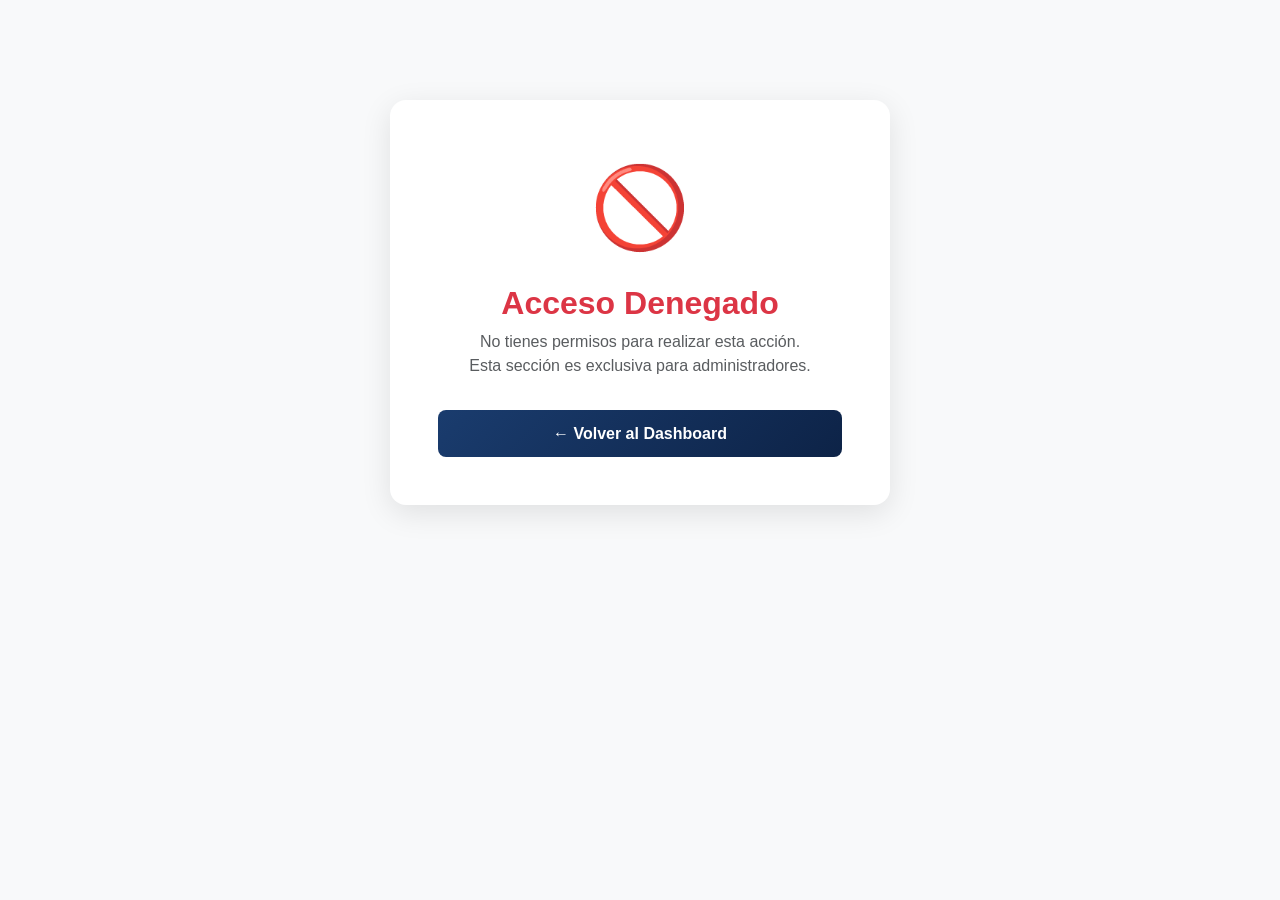
<file: src/main/resources/static/acceso-denegado.html>
<!DOCTYPE html>
<html lang="es">
<head>
    <meta charset="UTF-8">
    <title>Acceso Denegado</title>
    <link href="https://cdn.jsdelivr.net/npm/bootstrap@5.3.0/dist/css/bootstrap.min.css" rel="stylesheet">
    <link rel="stylesheet" href="css/style.css">
</head>
<body class="bg-light">
<div class="denied-box">
    <div style="font-size:5rem">🚫</div>
    <h2 class="text-danger fw-bold mt-3">Acceso Denegado</h2>
    <p class="text-muted mt-2">No tienes permisos para realizar esta acción.<br>
    Esta sección es exclusiva para administradores.</p>
    <a href="dashboard.html" class="btn btn-kinal mt-3">← Volver al Dashboard</a>
</div>
</body>
</html>
</file>
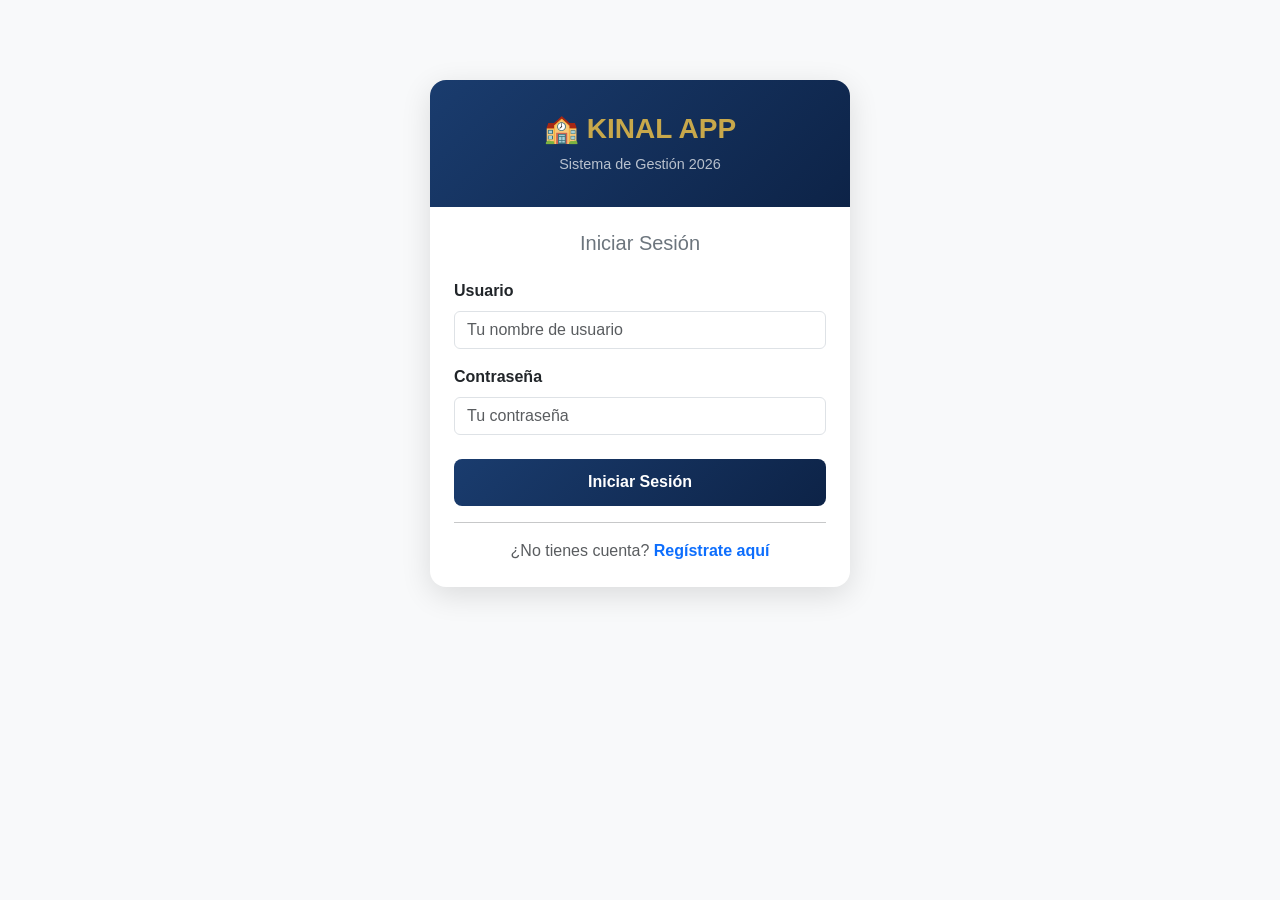
<file: src/main/resources/static/login.html>
<!DOCTYPE html>
<html lang="es">
<head>
    <meta charset="UTF-8">
    <meta name="viewport" content="width=device-width, initial-scale=1.0">
    <title>KinalApp - Iniciar Sesión</title>
    <link href="https://cdn.jsdelivr.net/npm/bootstrap@5.3.0/dist/css/bootstrap.min.css" rel="stylesheet">
    <link rel="stylesheet" href="css/style.css">
</head>
<body class="bg-light">

<div class="container">
    <div class="auth-card card">
        <div class="auth-header">
            <h3>🏫 KINAL APP</h3>
            <p>Sistema de Gestión 2026</p>
        </div>
        <div class="card-body p-4">

            <div id="alerta" class="alert d-none mb-3"></div>

            <h5 class="mb-4 text-center text-secondary">Iniciar Sesión</h5>

            <div class="mb-3">
                <label class="form-label fw-semibold">Usuario</label>
                <input type="text" id="username" name="username" class="form-control" placeholder="Tu nombre de usuario">
                <div class="invalid-feedback d-none" id="err-username">El usuario es obligatorio</div>
            </div>

            <div class="mb-3">
                <label class="form-label fw-semibold">Contraseña</label>
                <input type="password" id="password" name="password" class="form-control" placeholder="Tu contraseña">
                <div class="invalid-feedback d-none" id="err-password">La contraseña es obligatoria</div>
            </div>

            <button class="btn btn-kinal mt-2 w-100" onclick="iniciarSesion()">
                Iniciar Sesión
            </button>

            <hr>
            <p class="text-center mb-0 text-muted">
                ¿No tienes cuenta?
                <a href="registro.html" class="text-decoration-none fw-semibold">Regístrate aquí</a>
            </p>
        </div>
    </div>
</div>

<script>
    const params = new URLSearchParams(window.location.search);
    if (params.get('error')) mostrarAlerta('Usuario o contraseña incorrectos', 'danger');
    if (params.get('logout')) mostrarAlerta('Sesión cerrada correctamente', 'success');

    function mostrarAlerta(msg, tipo) {
        const a = document.getElementById('alerta');
        a.className = `alert alert-${tipo}`;
        a.classList.remove('d-none');
        a.textContent = msg;
    }

    function validar() {
        let ok = true;
        const u = document.getElementById('username');
        const p = document.getElementById('password');
        const eu = document.getElementById('err-username');
        const ep = document.getElementById('err-password');

        u.classList.remove('is-invalid'); eu.classList.add('d-none');
        p.classList.remove('is-invalid'); ep.classList.add('d-none');

        if (!u.value.trim()) {
            u.classList.add('is-invalid'); eu.classList.remove('d-none'); ok = false;
        }
        if (!p.value.trim()) {
            p.classList.add('is-invalid'); ep.classList.remove('d-none'); ok = false;
        }
        return ok;
    }

    function iniciarSesion() {
        if (!validar()) return;

        // Construimos los parámetros URL-encoded exactos que Spring Security exige
        const data = new URLSearchParams();
        data.append('username', document.getElementById('username').value.trim());
        data.append('password', document.getElementById('password').value);

        fetch('/api/auth/login', {
            method: 'POST',
            headers: {
                'Content-Type': 'application/x-www-form-urlencoded'
            },
            body: data.toString(), // Enviamos el string codificado puro
            credentials: 'include'
        })
        .then(response => {
            // Si el backend (SecurityConfig) responde con el JSON de éxito (200 OK)
            if (response.ok) {
                window.location.href = '/dashboard.html';
            } else {
                mostrarAlerta('Usuario o contraseña incorrectos', 'danger');
            }
        })
        .catch(() => mostrarAlerta('Error de conexión con el servidor', 'danger'));
    }

    document.addEventListener('keydown', e => {
        if (e.key === 'Enter') iniciarSesion();
    });
</script>
</body>
</html>
</file>
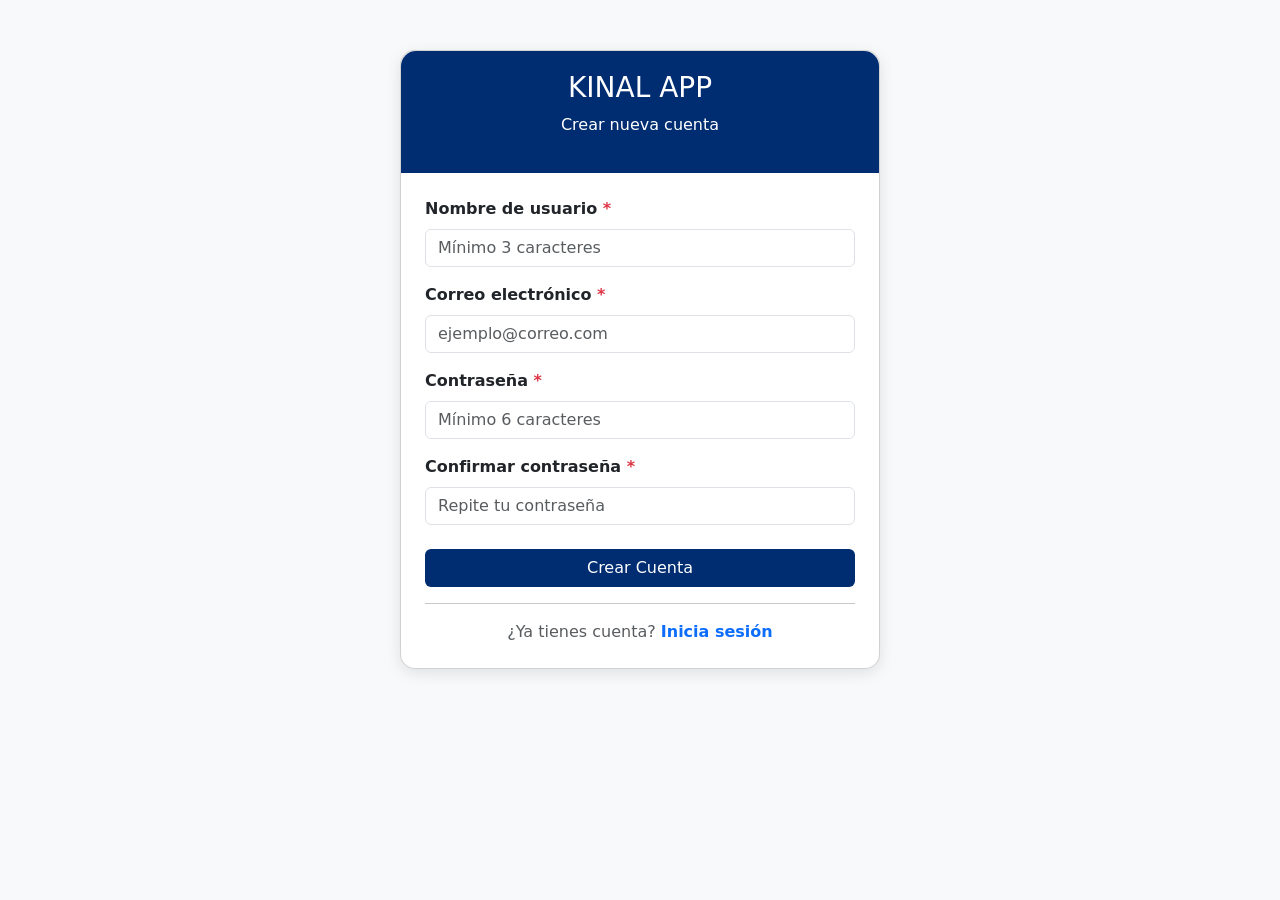
<file: src/main/resources/static/registro.html>
<!DOCTYPE html>
<html lang="es">
<head>
    <meta charset="UTF-8">
    <meta name="viewport" content="width=device-width, initial-scale=1.0">
    <title>KinalApp - Registro</title>
    <link href="https://cdn.jsdelivr.net/npm/bootstrap@5.3.0/dist/css/bootstrap.min.css" rel="stylesheet">
    <style>
        .auth-card { margin: 50px auto; border-radius: 15px; box-shadow: 0 4px 15px rgba(0,0,0,0.1); }
        .auth-header { background: #002d72; color: white; padding: 20px; border-radius: 15px 15px 0 0; text-align: center; }
        .btn-kinal { background: #002d72; color: white; width: 100%; }
        .btn-kinal:hover { background: #001f52; color: white; }
    </style>
</head>
<body class="bg-light">

<div class="container">
    <div class="auth-card card" style="max-width:480px">
        <div class="auth-header">
            <h3>KINAL APP</h3>
            <p>Crear nueva cuenta</p>
        </div>
        <div class="card-body p-4">
            <div id="alerta" class="alert d-none mb-3"></div>

            <div class="mb-3">
                <label class="form-label fw-semibold">Nombre de usuario <span class="text-danger">*</span></label>
                <input type="text" id="username" class="form-control" placeholder="Mínimo 3 caracteres">
                <div class="invalid-feedback" id="err-username"></div>
            </div>

            <div class="mb-3">
                <label class="form-label fw-semibold">Correo electrónico <span class="text-danger">*</span></label>
                <input type="email" id="email" class="form-control" placeholder="ejemplo@correo.com">
                <div class="invalid-feedback" id="err-email"></div>
            </div>

            <div class="mb-3">
                <label class="form-label fw-semibold">Contraseña <span class="text-danger">*</span></label>
                <input type="password" id="password" class="form-control" placeholder="Mínimo 6 caracteres">
                <div class="invalid-feedback" id="err-password"></div>
            </div>

            <div class="mb-4">
                <label class="form-label fw-semibold">Confirmar contraseña <span class="text-danger">*</span></label>
                <input type="password" id="confirmar" class="form-control" placeholder="Repite tu contraseña">
                <div class="invalid-feedback" id="err-confirmar"></div>
            </div>

            <button class="btn btn-kinal" onclick="registrar()">Crear Cuenta</button>

            <hr>
            <p class="text-center mb-0 text-muted">
                ¿Ya tienes cuenta? <a href="login.html" class="text-decoration-none fw-semibold">Inicia sesión</a>
            </p>
        </div>
    </div>
</div>

<script>
    function limpiarErrores() {
        ['username', 'email', 'password', 'confirmar'].forEach(id => {
            const el = document.getElementById(id);
            el.classList.remove('is-invalid');
            document.getElementById('err-' + id).textContent = '';
        });
    }

    function marcarError(campo, msg) {
        document.getElementById(campo).classList.add('is-invalid');
        document.getElementById('err-' + campo).textContent = msg;
    }

    function mostrarAlerta(msg, tipo) {
        const a = document.getElementById('alerta');
        a.className = `alert alert-${tipo}`;
        a.textContent = msg;
        a.classList.remove('d-none');
    }

    function validar() {
        limpiarErrores();
        let esValido = true;
        const u = document.getElementById('username').value.trim();
        const e = document.getElementById('email').value.trim();
        const p = document.getElementById('password').value;
        const c = document.getElementById('confirmar').value;

        if (u.length < 3) { marcarError('username', 'Mínimo 3 caracteres'); esValido = false; }
        if (!/^[^\s@]+@[^\s@]+\.[^\s@]+$/.test(e)) { marcarError('email', 'Correo inválido'); esValido = false; }
        if (p.length < 6) { marcarError('password', 'Mínimo 6 caracteres'); esValido = false; }
        if (p !== c) { marcarError('confirmar', 'Las contraseñas no coinciden'); esValido = false; }

        return esValido;
    }

    async function registrar() {
        if (!validar()) return;

        const datos = {
            username: document.getElementById('username').value.trim(),
            email: document.getElementById('email').value.trim(),
            password: document.getElementById('password').value
        };

        try {
            const respuesta = await fetch('http://localhost:8999/usuarios', {
                method: 'POST',
                headers: { 'Content-Type': 'application/json' },
                body: JSON.stringify(datos)
            });

            if (respuesta.ok) {
                mostrarAlerta('Cuenta creada correctamente. Redirigiendo...', 'success');
                setTimeout(() => window.location.href = '/login.html', 2000);
            } else {
                mostrarAlerta('Error en el registro. Verifique sus datos.', 'danger');
            }
        } catch (error) {
            mostrarAlerta('Error de conexión con el servidor.', 'danger');
        }
    }
</script>
</body>
</html>
</file>
<file: src/main/resources/static/css/style.css>
/* Paleta de colores oficiales y fondo de la página */
:root {
    --kinal-azul: #1a3c6e;
    --kinal-dorado: #c8a84b;
    --kinal-gris: #f4f6f9;
}

body {
    font-family: 'Segoe UI', sans-serif;
    background-color: var(--kinal-gris);
}

/* Barra de navegación de arriba con el logo */
.navbar {
    background: linear-gradient(135deg, var(--kinal-azul), #0d2347) !important;
    border-bottom: 3px solid var(--kinal-dorado);
}

.navbar-brand {
    color: var(--kinal-dorado) !important;
    font-weight: 700;
    letter-spacing: 1px;
}

/* Bloques del menú principal con efecto al pasar el mouse */
.section-card {
    border-radius: 12px;
    transition: transform 0.2s, box-shadow 0.2s;
    cursor: pointer;
    border: none;
    box-shadow: 0 2px 10px rgba(0,0,0,0.08);
}

.section-card:hover {
    transform: translateY(-4px);
    box-shadow: 0 8px 25px rgba(0,0,0,0.15);
}

.section-card .card-body {
    padding: 2rem;
    text-align: center;
}

.section-card .icon-big {
    font-size: 3rem;
    margin-bottom: 1rem;
}

/* Caja, encabezado y botón para las pantallas de Login y Registro */
.auth-card {
    max-width: 420px;
    margin: 80px auto;
    border-radius: 16px;
    box-shadow: 0 8px 30px rgba(0,0,0,0.12);
    border: none;
}

.auth-header {
    background: linear-gradient(135deg, var(--kinal-azul), #0d2347);
    border-radius: 16px 16px 0 0;
    padding: 2rem;
    text-align: center;
}

.auth-header h3 {
    color: var(--kinal-dorado);
    font-weight: 700;
    margin: 0;
}

.auth-header p {
    color: rgba(255,255,255,0.7);
    margin: 0.5rem 0 0 0;
    font-size: 0.9rem;
}

.btn-kinal {
    background: linear-gradient(135deg, var(--kinal-azul), #0d2347);
    border: none;
    color: white;
    border-radius: 8px;
    padding: 0.7rem 1.5rem;
    font-weight: 600;
    width: 100%;
    transition: opacity 0.2s;
}

.btn-kinal:hover { opacity: 0.9; color: white; }

/* Etiquetas de color para diferenciar si es Admin o Usuario ordinario */
.badge-admin { background-color: #dc3545; }
.badge-user  { background-color: #0d6efd; }

/* Diseño del encabezado para las tablas de datos */
.table-header-kinal thead {
    background: linear-gradient(135deg, var(--kinal-azul), #0d2347);
    color: white;
}

/* Alertas visuales cuando un campo del formulario está mal llenado */
.invalid-feedback { display: block; font-size: 0.82rem; }
.is-invalid { border-color: #dc3545 !important; }

/* Pantalla de error cuando un usuario no tiene permisos para entrar */
.denied-box {
    max-width: 500px;
    margin: 100px auto;
    text-align: center;
    padding: 3rem;
    background: white;
    border-radius: 16px;
    box-shadow: 0 8px 30px rgba(0,0,0,0.1);
}
</file>
